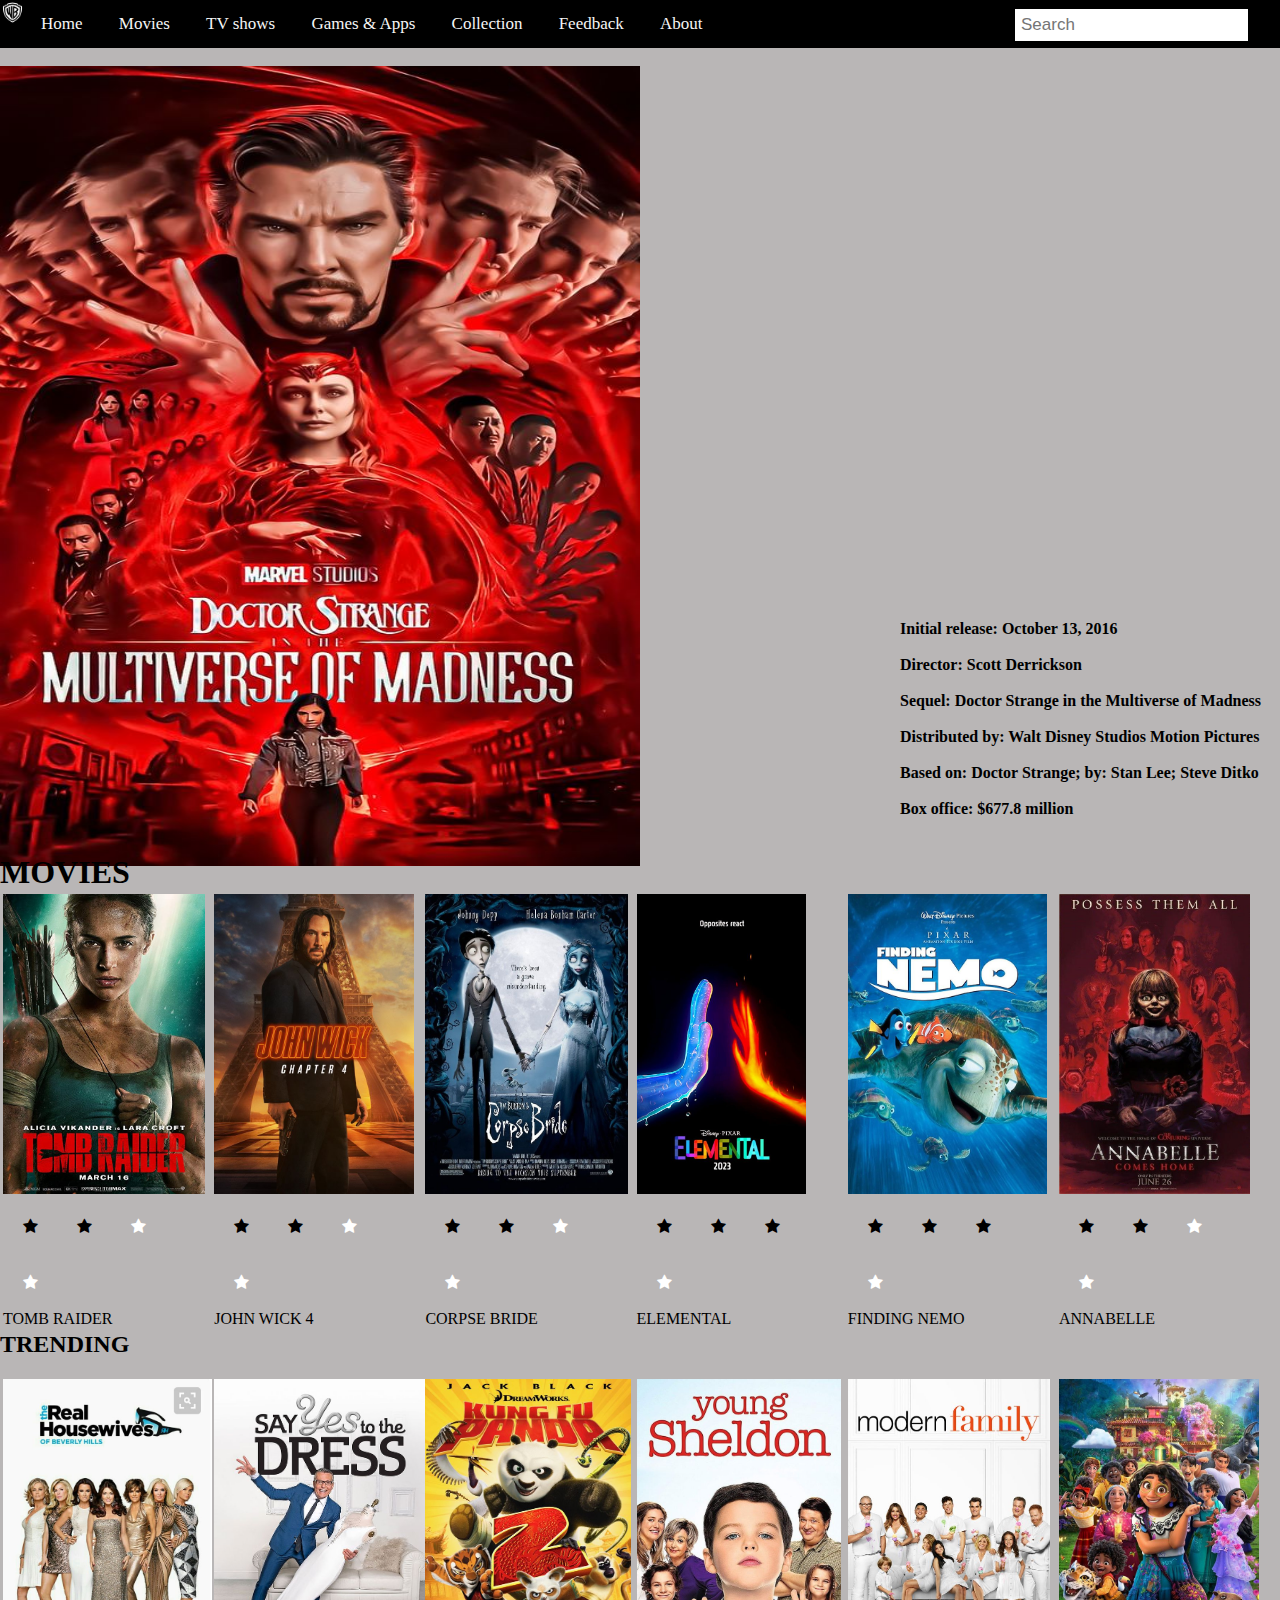
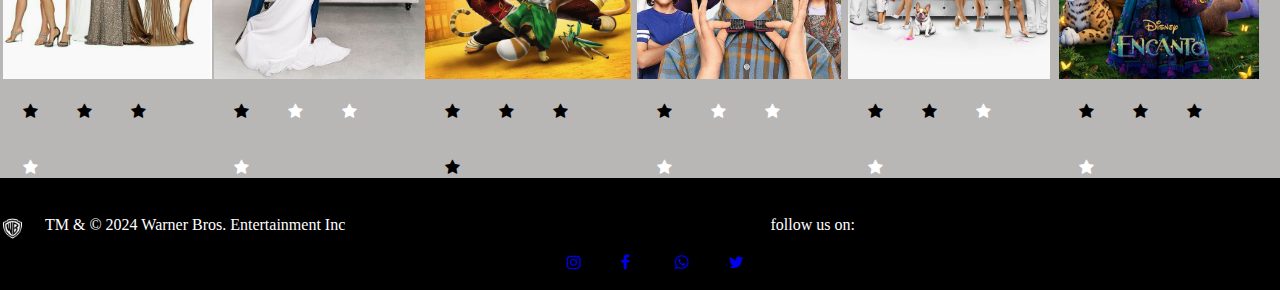
<file: index.html>
<!DOCTYPE html>
<html>
    <head>
        <meta charset="utf-8">
        <meta name="viewport content=width=device-width,intital-scale=2">
        <link rel="stylesheet" href="style.css">
        <title>WARNER Bros</title>

        <header>
          <div class="logo">
            <img src="logos\wb logo.jpg" width="25px" height="25px">
        </div>
            <div class="topnav">
            <a href=index.html>Home</a>
            <a href=movies.html>Movies</a>
            <a href='tv show.html'>TV shows</a>
            <a href=gamesapps.html>Games & Apps</a>
            <a href=collection.html>Collection</a>
            <a href=feedback.html>Feedback</a>
            <a href=about.html>About</a>
            <input type="text" placeholder="Search">
            </div>
        </header>
       <br>
       
    </head>
    <body style="background-color: rgb(185, 182, 182)">
      <div class="top-img">
      <img src="Action\ac7.jpg" width="50%" height="800px">
     <p style="margin-left: 900px; margin-top: -250px;"><b>
         Initial release: October 13, 2016
         <br>
         <br>
         Director: Scott Derrickson
         <br>
         <br>
        Sequel: Doctor Strange in the Multiverse of Madness
        <br>
         <br>
        Distributed by: Walt Disney Studios Motion Pictures
        <br>
         <br>
        Based on: Doctor Strange; by: Stan Lee; Steve Ditko
        <br>
         <br>
        Box office: $677.8 million</b>
        <br>
         <br>
     </p>
      </div>
      <br>
      <h1><b>MOVIES</b></h1>

      <div class="row">
        <div class="clm">
          <figure>
      <img src="Action\ac1.jpg " style="margin-top: -10;">
          <div class="rating">
            <span class="fa fa-star "  ></span>
            <span class="fa fa-star " ></span>
            <span class="fa fa-star  checked"></span>
            <span class="fa fa-star checked"></span>
            
          </div>
          </figure>
          <figcaption>TOMB RAIDER</figcaption>
          
          
     </div>
    
      
     </div>
      
      <div class="row">
        <div class="clm">
          <figure>
      <img src="Action\ac2.jpg">
      <div class="rating">
        <span class="fa fa-star"  ></span>
        <span class="fa fa-star " ></span>
        <span class="fa fa-star checked "></span>
        <span class="fa fa-star checked"></span>
        
      </div>
          </figure>
          <figcaption>JOHN WICK 4</figcaption>
      </div>
      
      <div class="row">
        <div class="clm">
          <figure>
      <img src="Animation\ani3.jpg">
      <div class="rating">
        <span class="fa fa-star "  ></span>
        <span class="fa fa-star " ></span>
        <span class="fa fa-star checked"></span>
        <span class="fa fa-star checked"></span>
        
      </div>
          </figure>
          <figcaption>CORPSE BRIDE</figcaption>
      </div>
     
      <div class="row">
        <div class="clm">
          <figure>
      <img src="Animation\ani4.jpg">
      <div class="rating">
        <span class="fa fa-star "  ></span>
        <span class="fa fa-star " ></span>
        <span class="fa fa-star"></span>
        <span class="fa fa-star checked"></span>
        
      </div>
      </figure>
      <figcaption>ELEMENTAL</figcaption>
      </div>
     
      <div class="row">
        <div class="clm">
          <figure>
      <img src="Animation\ani8.jpg">
      <div class="rating">
        <span class="fa fa-star"></span>
        <span class="fa fa-star "></span>
        <span class="fa fa-star"></span>
        <span class="fa fa-star checked"></span>
        
        
      </div>
          </figure>
          <figcaption>FINDING NEMO</figcaption>
      </div>
      
      <div class="row">
        <div class="clm">
          <figure>
      <img src="Horror\Horro7.jpg">
      <div class="rating">
        <span class="fa fa-star"  ></span>
        <span class="fa fa-star " ></span>
        <span class="fa fa-star checked"></span>
        <span class="fa fa-star checked"></span>
       
        
      </div>
          </figure>
          <figcaption>ANNABELLE</figcaption>
      </div>
      <br>
      <br>
      <br>
      <br>
      <h2><b>TRENDING</b></h2>
      <br>
      <div class="row">
        <div class="clm">
        <figure>
            <img src="Reality\r10.jpg">
            <div class="rating">
              <span class="fa fa-star "  ></span>
              <span class="fa fa-star " ></span>
              <span class="fa fa-star"></span>
              <span class="fa fa-star checked"></span>
            </div>
        </figure>
        <figcaption>TRHWOBH</figcaption>
        </div>
      </div>
      <div class="row">
        <div class="clm">
          <figure>
            <img src="Reality\r5.jpg">
            <div class="rating">
              <span class="fa fa-star "  ></span>
              <span class="fa fa-star checked"></span>
              <span class="fa fa-star checked"></span>
              <span class="fa fa-star checked"></span>
            </div>
          </figure>
          <figcaption>YES TO THE DRESS</figcaption>
        </div>
      </div>
    
      <div class="row">
        <div class="clm">
        <figure>
            <img src="Animation\ani10.jpg">
            <div class="rating">
              <span class="fa fa-star "  ></span>
              <span class="fa fa-star " ></span>
              <span class="fa fa-star"></span>
              <span class="fa fa-star"></span>
            </div>
        </figure>
        <figcaption>KUNG FU PANDA</figcaption>
        </div>
      </div>
    
      <div class="row">
        <div class="clm">
            <figure>
            <img src="tv shows\e2c3294d07c3234e9a22a3554585286e.jpg">
            <div class="rating">
              <span class="fa fa-star"  ></span>
              <span class="fa fa-star checked"></span>
              <span class="fa fa-star checked"></span>
              <span class="fa fa-star checked"></span>
            </div>
            </figure>
            <figcaption>YOUNG SHELDON</figcaption>
        </div>
      </div>
    
      <div class="row">
        <div class="clm">
          <figure>
            <img src="tv shows\1558db1f45d6ac4141b4df9942c21c8b.jpg">
            <div class="rating">
              <span class="fa fa-star "  ></span>
              <span class="fa fa-star " ></span>
              <span class="fa fa-star checked" ></span>
              <span class="fa fa-star checked"></span>
            </div>
          </figure>
          <figcaption>MODERN FAMILY</figcaption>
        </div>
      </div>
    
      <div class="row">
        <div class="clm">
            <figure>
            <img src="Animation\ani1.jpg">
            <div class="rating">
              <span class="fa fa-star "  ></span>
              <span class="fa fa-star " ></span>
              <span class="fa fa-star"></span>
              <span class="fa fa-star checked"></span>
            </div>
            </figure>
            <figcaption>ENCANTO</figcaption>
        </div>
      </div>
</body>
      <br>
 

      <footer style="margin-top: auto;"> 
        <div class="logo">
            <img src="logos\wb logo.jpg" width="25px" height="25px">
            
        </div>
        <div class="footer">
          <p style="float: left; margin-left: 20px;">TM & © 2024 Warner Bros. Entertainment Inc</p><br>
            <p >follow us on:</p>
        
        
        <link rel="stylesheet" href="https://cdnjs.cloudflare.com/ajax/libs/font-awesome/4.7.0/css/font-awesome.min.css">
       <a href="c:\Users\nkweb\Desktop\Assignment WMD codes\ig.jpg" class="fa fa-instagram"></a>
       <a href="c:\Users\nkweb\Desktop\Assignment WMD codes\fb.jpg" class="fa fa-facebook"></a>
       <a href="c:\Users\nkweb\Desktop\Assignment WMD codes\app.jpg" class="fa fa-whatsapp"></a>
       <a href="c:\Users\nkweb\Desktop\Assignment WMD codes\logos\t logo.jpg" class="fa fa-twitter"></a>
        </div>
      </footer>
      





</html>
</file>
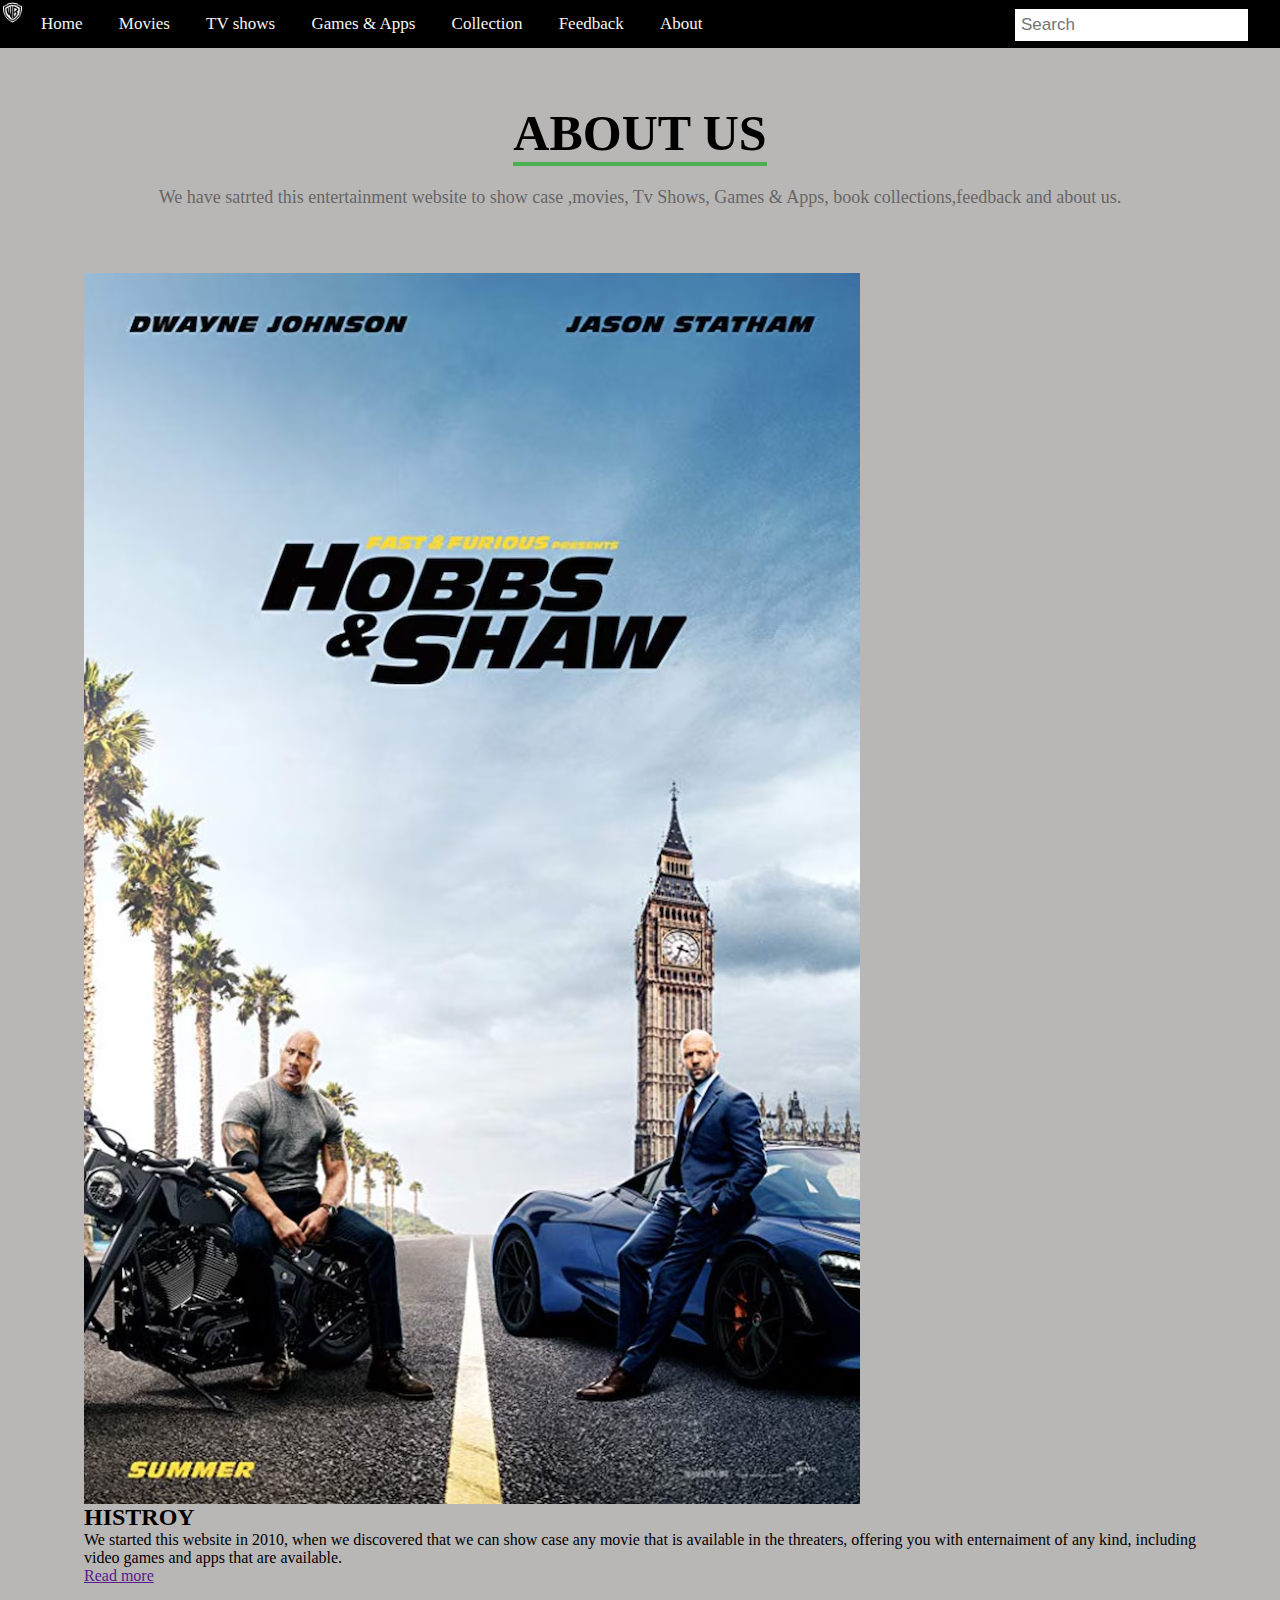
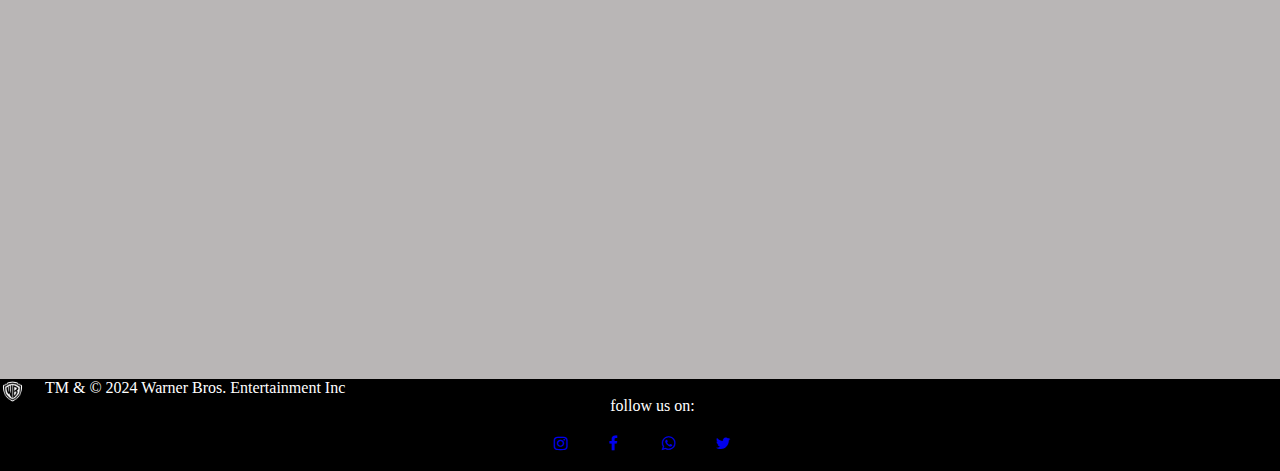
<file: about.html>
<!DOCTYPE html>
<html>
    <head>
        <meta charset="utf-8">
        <meta name="viewport content=width=device-width,intital-scale=2">
        <link rel="stylesheet" href="style.css">
        <title>WARNER Bros</title>

        <header>
            <div class="logo">
              <img src="logos\wb logo.jpg" width="25px" height="25px">
          </div>
          <div class="topnav">
            <a href=index.html>Home</a>
            <a href=movies.html>Movies</a>
            <a href='tv show.html'>TV shows</a>
            <a href=gamesapps.html>Games & Apps</a>
            <a href=collection.html>Collection</a>
            <a href=feedback.html>Feedback</a>
            <a href=about.html>About</a>
            <input type="text" placeholder="Search">
            </div>
          </header>
       <br>
       <br>
       <style>
        .heading{
            width: 90%;
            display: flex;
            justify-content: center;
            align-items: center;
            flex-direction: column;
            text-align: center;
            margin: 20px auto;
        }

        .heading h1{
            font-size: 50px;
            color: #000;
            margin-bottom: 25px;
            position: relative;
        }
        .heading h1::after{
            content: "";
            position: absolute;
            width: 100%;
            height: 4px;
            display: block;
            margin:0 auto;
            background-color: #4caf50;
        }
        .heading p{
            font-size: 18px;
            color: #666;
            margin-bottom: 35px;

        }
        .container{
            width: 90%;
            margin:0 auto;
            padding:10px 20px;
        }
        .about{
            display: flex;
            justify-content: space-between;
            align-items: center;
            flex-wrap: wrap;
        }
        .about-image{
            flex: 1;
            margin-right: 40px;
            overflow: hidden;
        }
        .about-image img{
            max-width: 100%;
            height: auto;
            display: block;
            transition: 0.5s ease;
            
        }
        .about-image:hover img{
            transform: scale(1.2);

        }
        .about-content{
            flex: 1;
        }
        .about-content h2{
            font-size: 23px;
            margin-bottom: 15px;
            color: #333;
            float: right;

        }
        .about-content p{
            font-size: 18px;
            line-height: 1.5;
            color: #666;
        }
        .about-content .read-more{
            display: inline-block;
            padding:10px 20px;
            color: #fff;
            font-size: 19px;
            text-decoration: none;
            border-radius: 25px;
            margin-top: 15px;
            transition: 0.3s ease;
            background-color: #4caf50;
        }
        .about-content .read-more:hover{
            background-color: #3e8e41;
        }
        @media screen and (max-width: 768px) {
           .heading p{
            font-size: 36px;
           } 
           .heading p{
            font-size: 17px;
            margin-bottom: 20px;
           }
           .about{
            padding: 20px;
            flex-direction: column;
           }
           .about-image{
            margin-right: 0px;
            margin-bottom: 20px;
           }
           .about-content p{
            padding: 0px;
            font-size: 16px;
            float: right;
           }
           .about-content .read-more{
            font-size: 16px;
           }
        }






       </style>
    </head>
    <body style="background-color: rgb(185, 182, 182)">
        <div class="heading">
            <h1 ><b>ABOUT US</b></h1>
            <p >We have satrted this entertainment website to show case ,movies, Tv Shows, Games & Apps, book collections,feedback and about us.</p>
        
        </div>
        <div class="container">
            <section class="about">
                <div class="about-image">
                    <img src="slideshow\movie5.avif">

        </div>
        <div class="about-container">
            <h2>HISTROY</h2>
            <p>We started this website in 2010,
                 when we discovered that we can show case any movie that is available in the threaters, 
                offering you with enternaiment of any kind, including video games and apps that are available.
            </p>
            <a href="" class="read-more">Read more</a>
        </div>
            </section>
        </div>



    </body>
    <footer> 
        <div class="logo">
            <img src="logos\wb logo.jpg" width="25px" height="25px">
        </div> 
        <div class="footer">
            <p style="float: left; margin-left: 20px;">TM & © 2024 Warner Bros. Entertainment Inc</p><br>
            <p>follow us on:
            </p>
        
        
        <link rel="stylesheet" href="https://cdnjs.cloudflare.com/ajax/libs/font-awesome/4.7.0/css/font-awesome.min.css">
       <a href="#" class="fa fa-instagram"></a>
       <a href="#" class="fa fa-facebook"></a>
       <a href="#" class="fa fa-whatsapp"></a>
       <a href="#" class="fa fa-twitter"></a>
        </div>
      </footer>
</html>
</file>
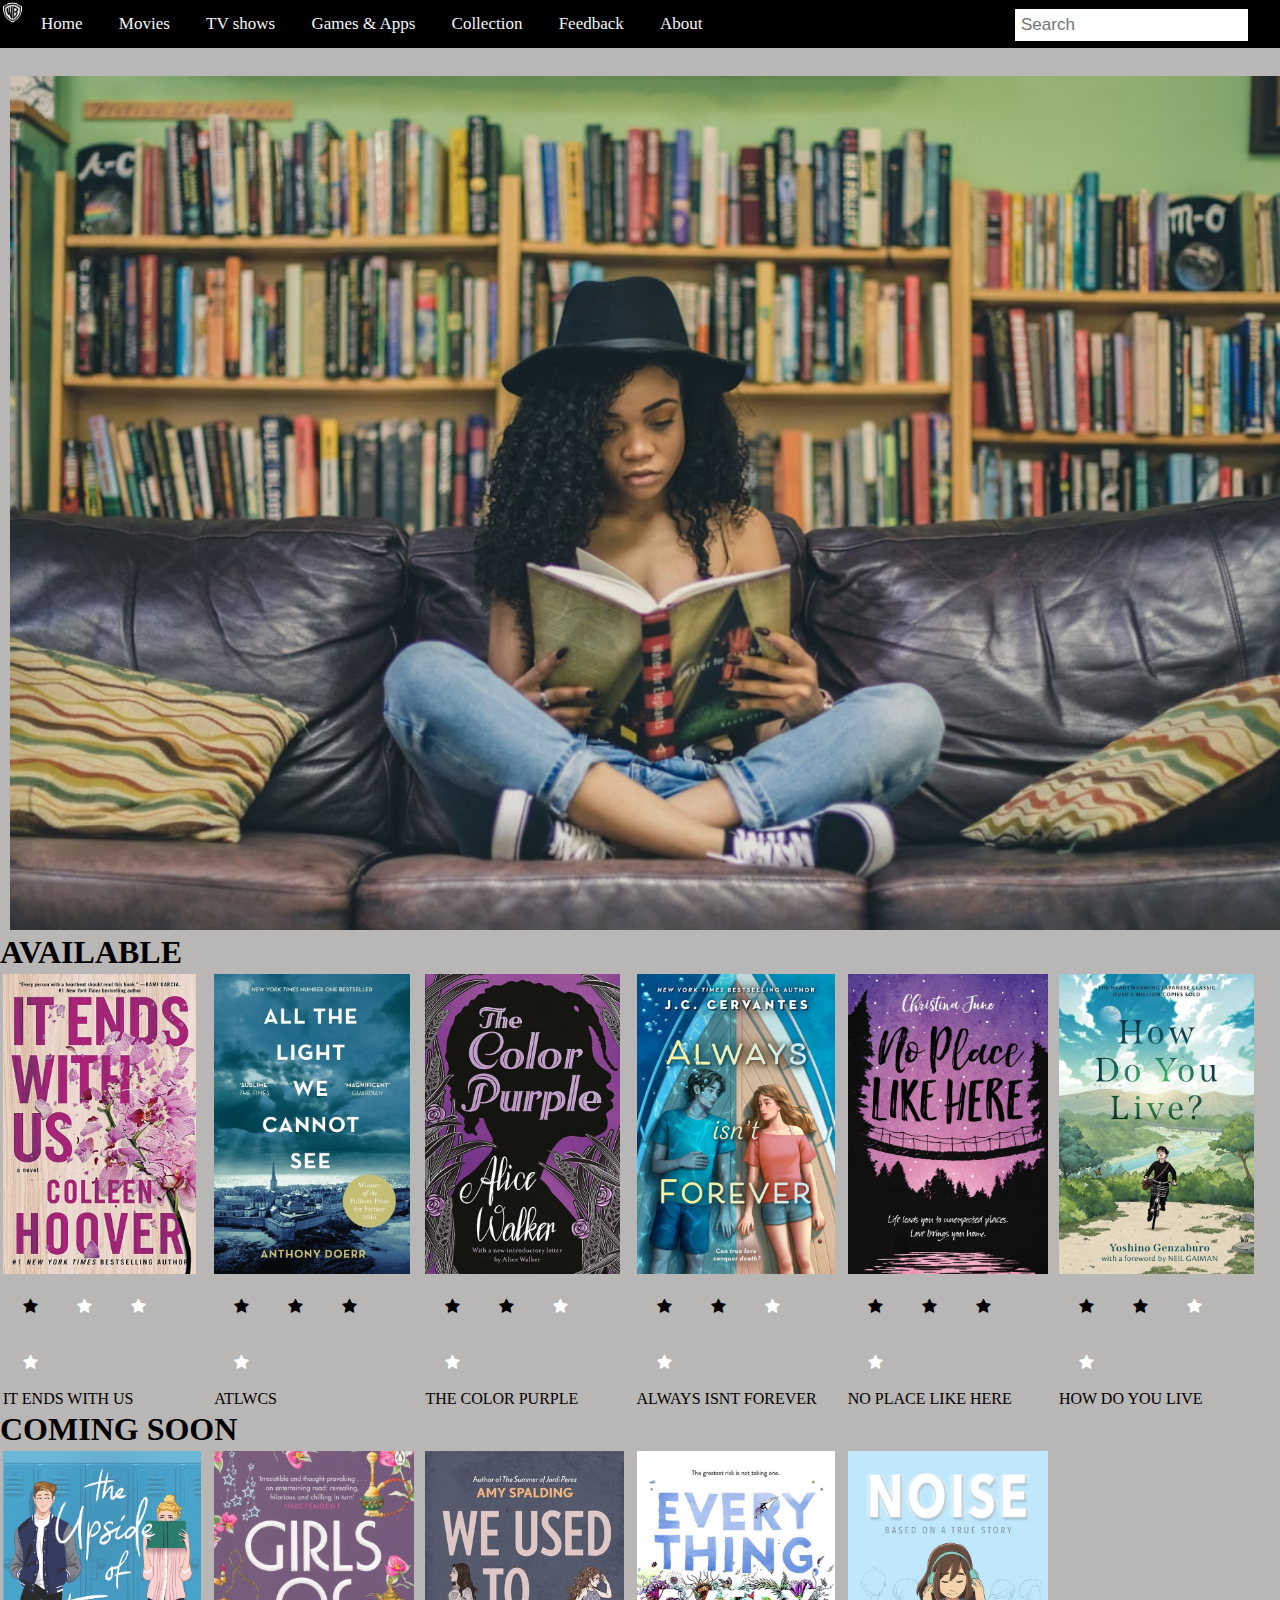
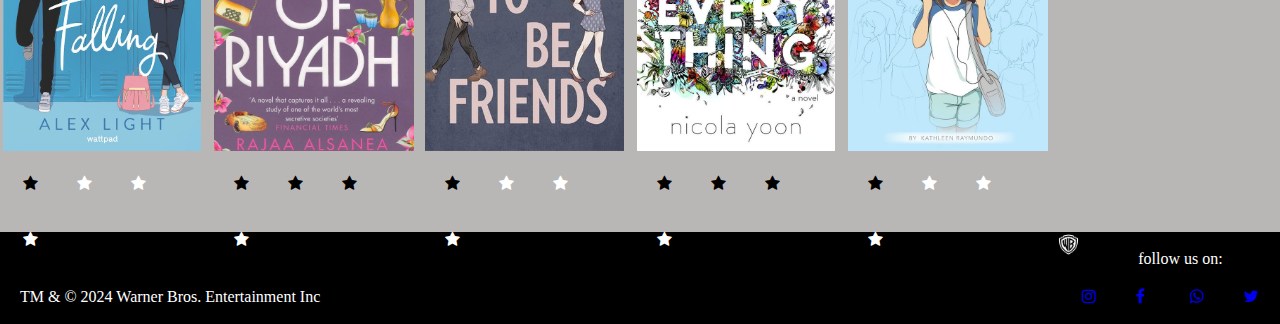
<file: collection.html>
<!DOCTYPE html>
<html>
    <head>
        <meta charset="utf-8">
        <meta name="viewport content=width=device-width,intital-scale=2">
        <link rel="stylesheet" href="style.css">
        <title>WARNER Bros</title>

        <header>
          <div class="logo">
            <img src="logos\wb logo.jpg" width="25px" height="25px">
        </div>
        <div class="topnav">
            <a href=index.html>Home</a>
            <a href=movies.html>Movies</a>
            <a href='tv show.html'>TV shows</a>
            <a href=gamesapps.html>Games & Apps</a>
            <a href=collection.html>Collection</a>
            <a href=feedback.html>Feedback</a>
            <a href=about.html>About</a>
            <input type="text" placeholder="Search">
            </div>
        </header>
       <br>
       
    </head>
<body style="background-color: rgb(185, 182, 182)">
   <img src="Collection\reading.avif" width="100%"  style=" margin-top: 10px; margin-left: 10px; margin-right: 10px;">
<br> 
<h1>AVAILABLE</h1>
    <div class="row">
        <div class="clm">
            <figure>
            <img src="Collection\c1.jpg" >
            <div class="rating">
                <span class="fa fa-star "  ></span>
                <span class="fa fa-star checked" ></span>
                <span class="fa fa-star checked"></span>
                <span class="fa fa-star checked"></span>
                
              </div>
            </figure>
            <figcaption>IT ENDS WITH US</figcaption>
        </div>
    </div>

    <div class="row">
        <div class="clm">
            <figure>
            <img src="Collection\c2.jpg" >
            <div class="rating">
                <span class="fa fa-star "  ></span>
                <span class="fa fa-star " ></span>
                <span class="fa fa-star  "></span>
                <span class="fa fa-star checked"></span>
                
              </div>
            </figure>
            <figcaption>ATLWCS</figcaption>
        </div>
    </div>

    <div class="row">
        <div class="clm">
            <figure>
            <img src="Collection\c3.jpg" >
            <div class="rating">
                <span class="fa fa-star "  ></span>
                <span class="fa fa-star " ></span>
                <span class="fa fa-star checked"></span>
                <span class="fa fa-star checked"></span>
                
              </div>
            </figure>
            <figcaption>THE COLOR PURPLE</figcaption>
        </div>
    </div>

    <div class="row">
        <div class="clm">
            <figure>
            <img src="Collection\c10.jpg" >
            <div class="rating">
                <span class="fa fa-star "  ></span>
                <span class="fa fa-star " ></span>
                <span class="fa fa-star checked"></span>
                <span class="fa fa-star checked"></span>
                
              </div>
            </figure>
            <figcaption>ALWAYS ISNT FOREVER</figcaption>
        </div>
    </div>
    <div class="row">
        <div class="clm">
            <figure>
            <img src="Collection\c6.jpg" >
            <div class="rating">
                <span class="fa fa-star "  ></span>
                <span class="fa fa-star " ></span>
                <span class="fa fa-star "></span>
                <span class="fa fa-star checked"></span>
                
              </div>
            </figure>
            <figcaption>NO PLACE LIKE HERE</figcaption>
        </div>
    </div>

    <div class="row">
        <div class="clm">
            <figure>
            <img src="Collection\c4.jpg" >
            <div class="rating">
                <span class="fa fa-star "  ></span>
                <span class="fa fa-star " ></span>
                <span class="fa fa-star checked"></span>
                <span class="fa fa-star checked"></span>
                
              </div>
            </figure>
            <figcaption>HOW DO YOU LIVE</figcaption>
        </div>
    </div>
    <br>
    <h1>COMING SOON</h1>
    <div class="row">
        <div class="clm">
            <figure>
                <img src="Collection\c5.jpg">
                <div class="rating">
                    <span class="fa fa-star "  ></span>
                    <span class="fa fa-star checked" ></span>
                    <span class="fa fa-star checked"></span>
                    <span class="fa fa-star checked"></span>
                    
                  </div>
            </figure>
            <figcaption>THE UPSIDE OF FALLING</figcaption>
        </div>
    </div>

    <div class="row">
        <div class="clm">
            <figure>
                <img src="Collection\c7.jpg">
                <div class="rating">
                    <span class="fa fa-star "  ></span>
                    <span class="fa fa-star " ></span>
                    <span class="fa fa-star "></span>
                    <span class="fa fa-star checked"></span>
                    
                  </div>
            </figure>
            <figcaption>GIRLS OF RIYADH</figcaption>
        </div>
    </div>

    <div class="row">
        <div class="clm">
            <figure>
                <img src="Collection\c8.jpg">
                <div class="rating">
                    <span class="fa fa-star "  ></span>
                    <span class="fa fa-star checked" ></span>
                    <span class="fa fa-star checked"></span>
                    <span class="fa fa-star checked"></span>
                    
                  </div>
            </figure>
            <figcaption>WE USED TO BE FRIENDS</figcaption>
        </div>
    </div>

    <div class="row">
        <div class="clm">
            <figure>
                <img src="Collection\c9.jpg">
                <div class="rating">
                    <span class="fa fa-star "  ></span>
                    <span class="fa fa-star " ></span>
                    <span class="fa fa-star  "></span>
                    <span class="fa fa-star checked"></span>
                    
                  </div>
            </figure>
            <figcaption>EVERYTHING</figcaption>
        </div>
    </div>
    <div class="row">
        <div class="clm">
            <figure>
                <img src="Collection\c11.jpg">
                <div class="rating">
                    <span class="fa fa-star "  ></span>
                    <span class="fa fa-star checked" ></span>
                    <span class="fa fa-star checked"></span>
                    <span class="fa fa-star checked"></span>
                    
                  </div>
            </figure>
            <figcaption>NOISE</figcaption>
            
                </div>
            </div>
        </div>
    </div>

</body>

<footer>
    <div class="logo">
        <img src="logos\wb logo.jpg" width="25px" height="25px">
    </div> 
    <div class="footer">
        <p style="float: left; margin-left: 20px;">TM & © 2024 Warner Bros. Entertainment Inc</p><br>
        <p>follow us on:
        </p>
    
    
    <link rel="stylesheet" href="https://cdnjs.cloudflare.com/ajax/libs/font-awesome/4.7.0/css/font-awesome.min.css">
   <a href="#" class="fa fa-instagram"></a>
   <a href="#" class="fa fa-facebook"></a>
   <a href="#" class="fa fa-whatsapp"></a>
   <a href="#" class="fa fa-twitter"></a>
    </div>
  </footer>


</html>
</file>
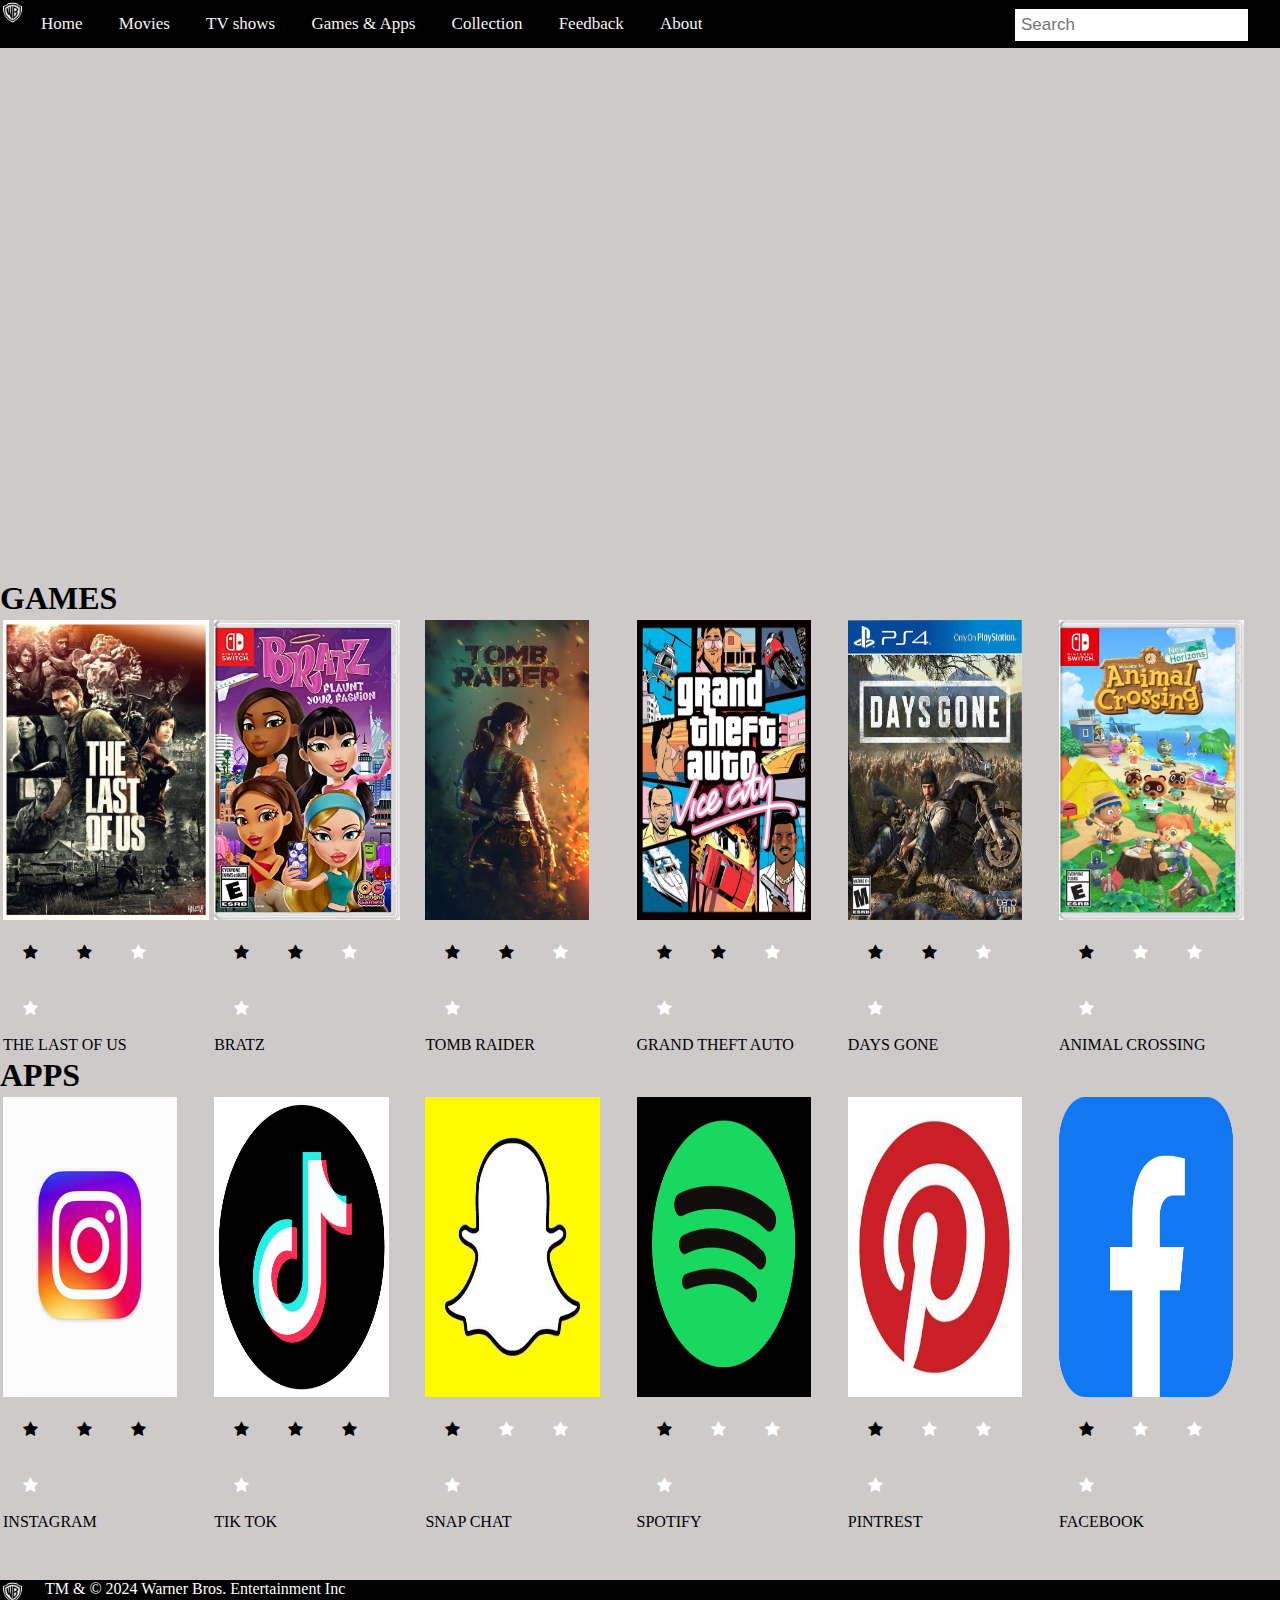
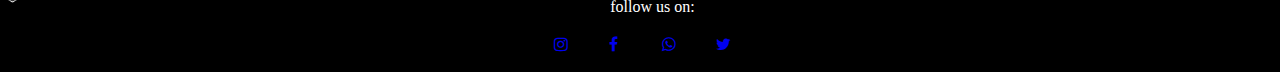
<file: gamesapps.html>
<!DOCTYPE html>
<html>
    <head>
        <meta charset="utf-8">
        <meta name="viewport content=width=device-width,intital-scale=2">
        <link rel="stylesheet" href="style.css">
        <title>WARNER Bros</title>

        <header>
          <div class="logo">
            <img src="logos\wb logo.jpg" width="25px" height="25px">
        </div>
        <div class="topnav">
            <a href=index.html>Home</a>
            <a href=movies.html>Movies</a>
            <a href='tv show.html'>TV shows</a>
            <a href=gamesapps.html>Games & Apps</a>
            <a href=collection.html>Collection</a>
            <a href=feedback.html>Feedback</a>
            <a href=about.html>About</a>
            <input type="text" placeholder="Search">
            </div>
        </header>
       <br>
       
    </head>
    <body style="background-color: rgb(206, 202, 202);">
        <iframe style="margin-top: 10px; margin-right: 10px; margin-left: 10px;" width="100%" height="500px" src="https://www.youtube.com/embed/K-5EdHZ0hBs?si=I9a2bbVo81kiokq3&amp;controls=0" title="YouTube video player" frameborder="0" allow="accelerometer; autoplay; clipboard-write; encrypted-media; gyroscope; picture-in-picture; web-share" referrerpolicy="strict-origin-when-cross-origin" allowfullscreen></iframe>
     <h1>GAMES</h1>
        <div class="row">
            <div class="clm">
                <figure>
                <img src="Games\g1.jpg">
                <div class="rating">
                    <span class="fa fa-star "  ></span>
                    <span class="fa fa-star " ></span>
                    <span class="fa fa-star  checked"></span>
                    <span class="fa fa-star checked"></span>
                    
                  </div>
                </figure>
                <figcaption>THE LAST OF US</figcaption>
            </div>
        </div>

        <div class="row">
            <div class="clm">
                <figure>
                <img src="Games\g2.jpg">
                <div class="rating">
                    <span class="fa fa-star "  ></span>
                    <span class="fa fa-star " ></span>
                    <span class="fa fa-star  checked"></span>
                    <span class="fa fa-star checked"></span>
                    
                  </div>
                </figure>
                <figcaption>BRATZ</figcaption>
            </div>
        </div>

        <div class="row">
            <div class="clm">
                <figure>
                <img src="Games\g3.jpg">
                <div class="rating">
                    <span class="fa fa-star "  ></span>
                    <span class="fa fa-star " ></span>
                    <span class="fa fa-star  checked"></span>
                    <span class="fa fa-star checked"></span>
                    
                  </div>
                </figure>
                <figcaption>TOMB RAIDER</figcaption>
            </div>
        </div>

        <div class="row">
            <div class="clm">
                <figure>
                <img src="Games\g4.jpg" width="85%">
                <div class="rating">
                    <span class="fa fa-star "  ></span>
                    <span class="fa fa-star " ></span>
                    <span class="fa fa-star  checked"></span>
                    <span class="fa fa-star checked"></span>
                    
                  </div>
                </figure>
                <figcaption>GRAND THEFT AUTO</figcaption>
            </div>
        </div>

        <div class="row">
            <div class="clm">
                <figure>
                <img src="Games\g5.jpg"  width="85%">
                <div class="rating">
                    <span class="fa fa-star "  ></span>
                    <span class="fa fa-star " ></span>
                    <span class="fa fa-star  checked"></span>
                    <span class="fa fa-star checked"></span>
                    
                  </div>
                </figure>
                <figcaption>DAYS GONE</figcaption>
            </div>
        </div>

        <div class="row">
            <div class="clm">
                <figure>
                <img src="Games\g6.jpg">
                <div class="rating">
                    <span class="fa fa-star "  ></span>
                    <span class="fa fa-star checked" ></span>
                    <span class="fa fa-star  checked"></span>
                    <span class="fa fa-star checked"></span>
                    
                  </div>
                </figure>
                <figcaption>ANIMAL CROSSING</figcaption>
            </div>
        </div>
        <h1>APPS</h1>
        <div class="row">
            <div class="clm">
                <figure>
                <img src="Apps\a1.jpg" width="85%">
                <div class="rating">
                    <span class="fa fa-star "  ></span>
                    <span class="fa fa-star " ></span>
                    <span class="fa fa-star  "></span>
                    <span class="fa fa-star checked"></span>
                    
                  </div>
                </figure>
                <figcaption>INSTAGRAM</figcaption>
            </div>
        </div>

        <div class="row">
            <div class="clm">
                <figure>
                <img src="Apps\a2.jpg"  width="85%" >
                <div class="rating">
                    <span class="fa fa-star "  ></span>
                    <span class="fa fa-star " ></span>
                    <span class="fa fa-star"></span>
                    <span class="fa fa-star checked"></span>
                    
                  </div>
                </figure>
                <figcaption>TIK TOK</figcaption>
            </div>
        </div>

        <div class="row">
            <div class="clm">
                <figure>
                <img src="Apps\a4.jpg"  width="85%">
                <div class="rating">
                    <span class="fa fa-star "  ></span>
                    <span class="fa fa-star checked " ></span>
                    <span class="fa fa-star  checked"></span>
                    <span class="fa fa-star checked"></span>
                    
                  </div>
                </figure>
                <figcaption>SNAP CHAT</figcaption>
            </div>
        </div>

        <div class="row">
            <div class="clm">
                <figure>
                <img src="Apps\a8.jpg"  width="85%">
                <div class="rating">
                    <span class="fa fa-star "  ></span>
                    <span class="fa fa-star checked " ></span>
                    <span class="fa fa-star  checked"></span>
                    <span class="fa fa-star checked"></span>
                    
                  </div>
                </figure>
                <figcaption>SPOTIFY</figcaption>
            </div>
        </div>

        

        <div class="row">
            <div class="clm">
                <figure>
                <img src="Apps\a5.jpg"  width="85%">
                <div class="rating">
                    <span class="fa fa-star "  ></span>
                    <span class="fa fa-star checked " ></span>
                    <span class="fa fa-star  checked"></span>
                    <span class="fa fa-star checked"></span>
                    
                  </div>
                </figure>
                <figcaption>PINTREST</figcaption>
            </div>
        </div>
        <div class="row">
            <div class="clm">
                <figure>
                <img src="Apps\fb.png"  width="85%">
                <div class="rating">
                    <span class="fa fa-star "  ></span>
                    <span class="fa fa-star checked " ></span>
                    <span class="fa fa-star  checked"></span>
                    <span class="fa fa-star checked"></span>
                    
                  </div>
                </figure>
                <figcaption>FACEBOOK</figcaption>
            </div>
        </div>
    </body>
    <br>
    <br>

<footer style="margin-top: 450px;"> 
    <div class="logo">
        <img src="logos\wb logo.jpg" width="25px" height="25px">
    </div> 
    <div class="footer">
        <p style="float: left; margin-left: 20px;">TM & © 2024 Warner Bros. Entertainment Inc</p><br>
        <p>follow us on:
        </p>
    
    
    <link rel="stylesheet" href="https://cdnjs.cloudflare.com/ajax/libs/font-awesome/4.7.0/css/font-awesome.min.css">
   <a href="#" class="fa fa-instagram"></a>
   <a href="#" class="fa fa-facebook"></a>
   <a href="#" class="fa fa-whatsapp"></a>
   <a href="#" class="fa fa-twitter"></a>
    </div>
  </footer>

   



</html>
</file>
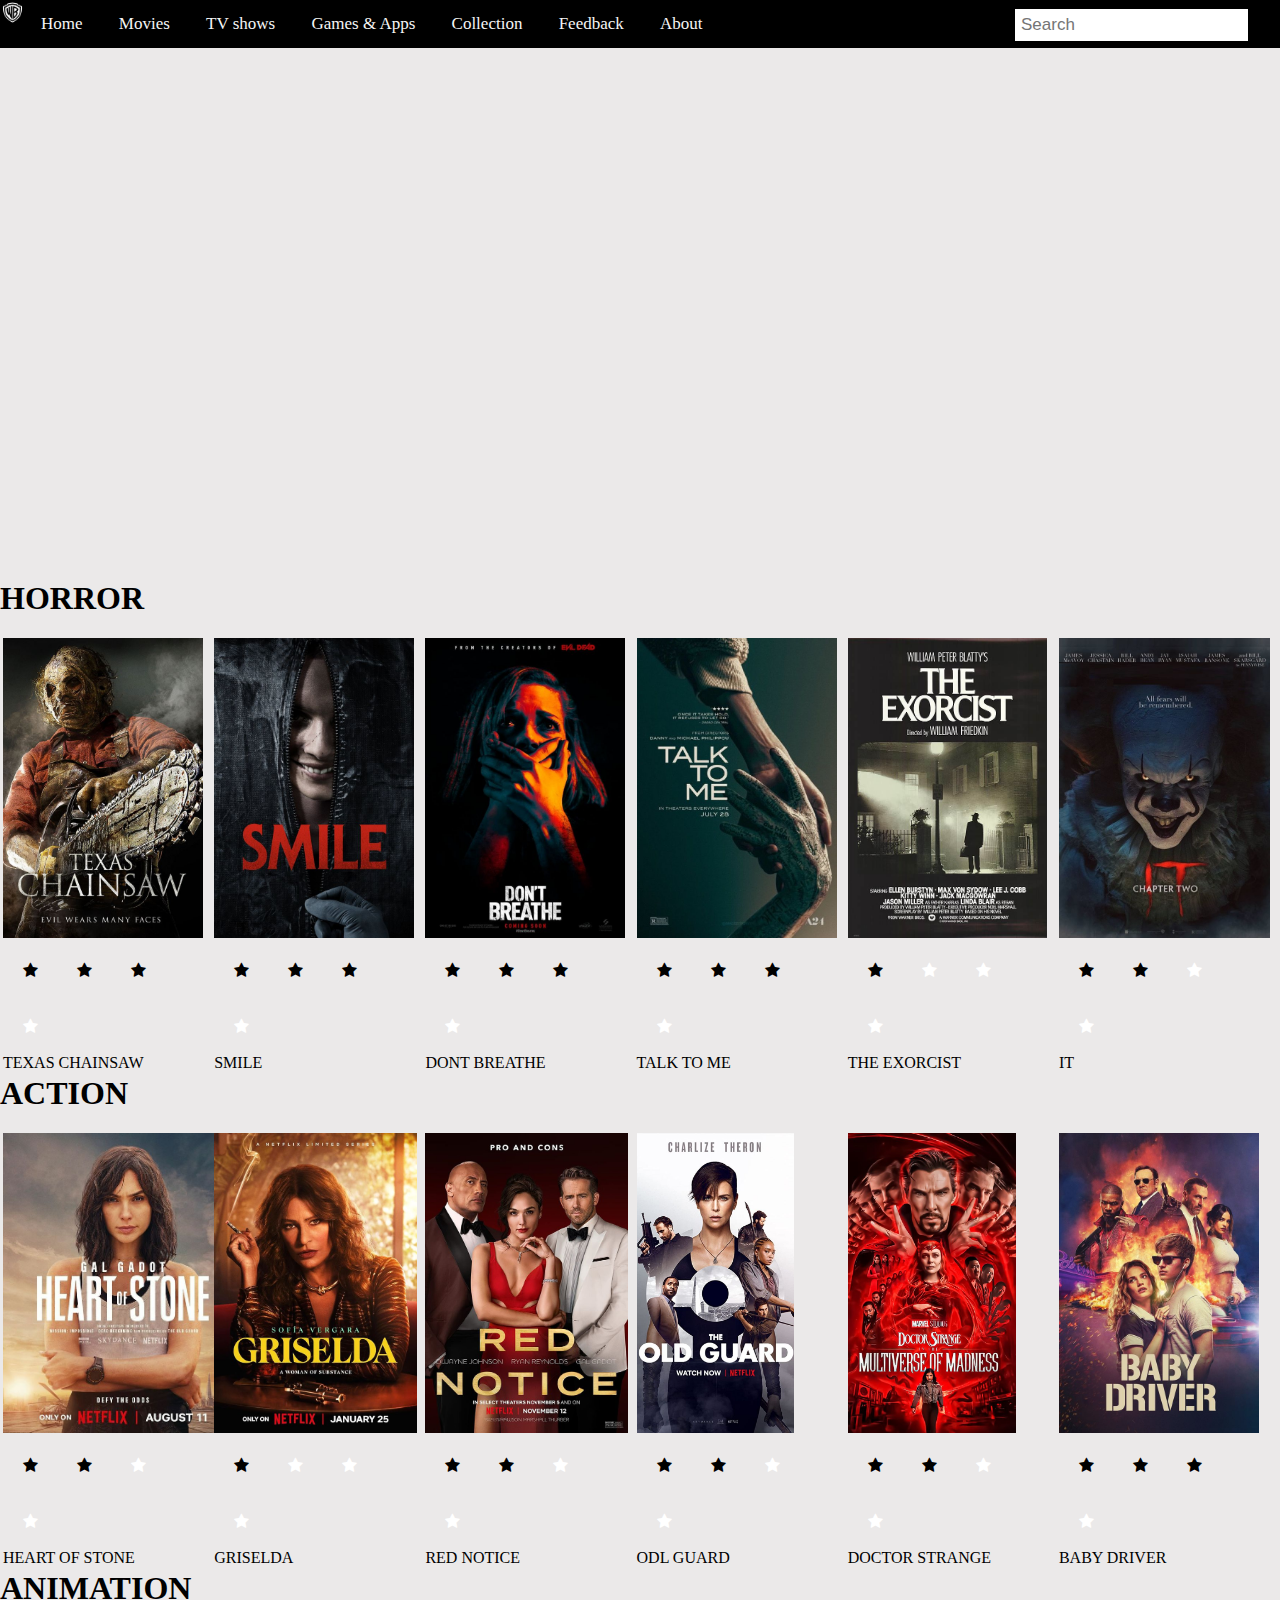
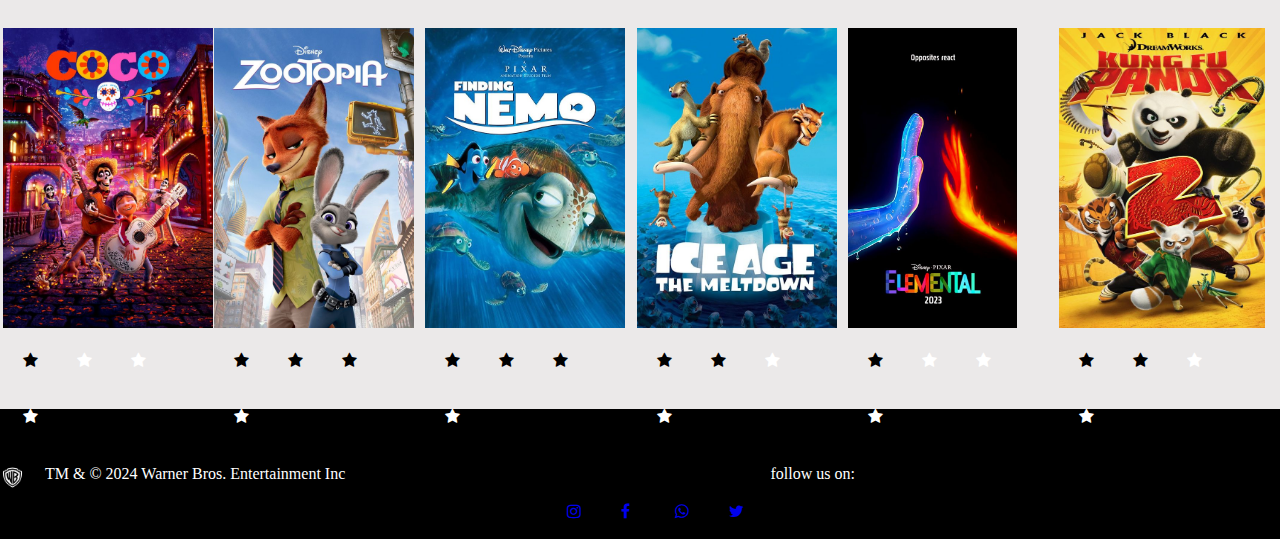
<file: movies.html>
<!DOCTYPE html>
<html>
    <head>
        <meta charset="utf-8">
        <meta name="viewport content=width=device-width,intital-scale=2">
        <link rel="stylesheet" href="style.css">
        <title>WARNER Bros</title>

        <header>
          <div class="logo">
            <img src="logos\wb logo.jpg" width="25px" height="25px">
        </div>
        <div class="topnav">
          <a href=index.html>Home</a>
          <a href=movies.html>Movies</a>
          <a href='tv show.html'>TV shows</a>
          <a href=gamesapps.html>Games & Apps</a>
          <a href=collection.html>Collection</a>
          <a href=feedback.html>Feedback</a>
          <a href=about.html>About</a>
          <input type="text" placeholder="Search">
          </div>
        </header>
       <br>
       
    </head>
<body style="background-color: rgb(235, 233, 233) ;">
  
  <iframe style="margin-top: 10px;margin-left: 10px; margin-right: 10px;" width="100%" height="500PX"  src="https://www.youtube.com/embed/FnCdOQsX5kc?autoplay=1 loop=mrMrLDgJk2eZ4UDa&amp;controls=0" title="YouTube video player" frameborder="0" allow="accelerometer; autoplay; clipboard-write; encrypted-media; gyroscope; picture-in-picture; web-share" referrerpolicy="strict-origin-when-cross-origin" allowfullscreen></iframe>
  

    <h1><b>HORROR</b></h1>
      <br>
      <div class="row">
        <div class="clm">
        <figure>
            <img src="Horror\Horror2.jpg">
            <div class="rating">
              <span class="fa fa-star "  ></span>
              <span class="fa fa-star " ></span>
              <span class="fa fa-star  "></span>
              <span class="fa fa-star checked"></span>
              
            </div>
        </figure>
        <figcaption>TEXAS CHAINSAW</figcaption>
        </div>
      </div>
      <div class="row">
        <div class="clm">
           <figure>
            <img src="Horror\Horror5.jpg">
            <div class="rating">
              <span class="fa fa-star "  ></span>
              <span class="fa fa-star " ></span>
              <span class="fa fa-star "></span>
              <span class="fa fa-star checked"></span>
              
            </div>
           </figure>
           <figcaption>SMILE</figcaption>
        </div>
      </div>

      <div class="row">
        <div class="clm">
         <figure>
            <img src="Horror\Horror7.jpg">
            <div class="rating">
              <span class="fa fa-star "  ></span>
              <span class="fa fa-star " ></span>
              <span class="fa fa-star "></span>
              <span class="fa fa-star checked"></span>
              
            </div>
         </figure>
         <figcaption>DONT BREATHE</figcaption>
        </div>
      </div>

      <div class="row">
        <div class="clm">
         <figure>
            <img src="Horror\Horror8.jpg">
            <div class="rating">
              <span class="fa fa-star "  ></span>
              <span class="fa fa-star " ></span>
              <span class="fa fa-star  "></span>
              <span class="fa fa-star checked"></span>
              
            </div>
         </figure>
         <figcaption>TALK TO ME</figcaption>
        </div>
      </div>

      <div class="row">
        <div class="clm">
            <figure>
  
            <img src="Horror\Horror10.jpg">
            <div class="rating">
              <span class="fa fa-star "  ></span>
              <span class="fa fa-star  checked" ></span>
              <span class="fa fa-star  checked"></span>
              <span class="fa fa-star checked"></span>
              
            </div>
            </figure>
            <figcaption>THE EXORCIST</figcaption>
        </div>
      </div>

      <div class="row">
        <div class="clm">
         <figure>
            <img src="Horror\Horror4.jpg">
            <div class="rating">
              <span class="fa fa-star "  ></span>
              <span class="fa fa-star " ></span>
              <span class="fa fa-star  checked"></span>
              <span class="fa fa-star checked"></span>
              
            </div>
         </figure>
         <figcaption>IT</figcaption>
        </div>
      </div>
      <h1><b>ACTION</b></h1>
      <br>
      <div class="row">
        <div class="clm">
            <figure>
            <img src="Action\ac3.jpg">
            <div class="rating">
              <span class="fa fa-star "  ></span>
              <span class="fa fa-star " ></span>
              <span class="fa fa-star  checked"></span>
              <span class="fa fa-star checked"></span>
              
            </div>
            </figure>
            <figcaption>HEART OF STONE</figcaption>
        </div>
      </div>
      <div class="row">
        <div class="clm">
           <figure>
            <img src="Action\ac4.jpg">
            <div class="rating">
              <span class="fa fa-star "  ></span>
              <span class="fa fa-star checked " ></span>
              <span class="fa fa-star  checked"></span>
              <span class="fa fa-star checked"></span>
              
            </div>
           </figure>
           <figcaption>GRISELDA</figcaption>
        </div>
      </div>

      <div class="row">
        <div class="clm">
          <figure>
            <img src="Action\ac5.jpg">
            <div class="rating">
              <span class="fa fa-star "  ></span>
              <span class="fa fa-star " ></span>
              <span class="fa fa-star  checked"></span>
              <span class="fa fa-star checked"></span>
              
            </div>
          </figure>
          <figcaption>RED NOTICE</figcaption>
        </div>
      </div>
      
      <div class="row">
        <div class="clm">
         <figure>
            <img src="Action\ac6.jpg">
            <div class="rating">
              <span class="fa fa-star "  ></span>
              <span class="fa fa-star " ></span>
              <span class="fa fa-star  checked"></span>
              <span class="fa fa-star checked"></span>
              
            </div>
         </figure>
         <figcaption>ODL GUARD</figcaption>
        </div>
      </div>

      <div class="row">
        <div class="clm">
           <figure>
            <img src="Action\ac7.jpg">
            <div class="rating">
              <span class="fa fa-star "  ></span>
              <span class="fa fa-star " ></span>
              <span class="fa fa-star  checked"></span>
              <span class="fa fa-star checked"></span>
              
            </div>
           </figure>
           <figcaption>DOCTOR STRANGE</figcaption>
        </div>
      </div>

      <div class="row">
        <div class="clm">
         <figure>
            <img src="Action\ac10.jpg">
            <div class="rating">
              <span class="fa fa-star "  ></span>
              <span class="fa fa-star " ></span>
              <span class="fa fa-star "></span>
              <span class="fa fa-star checked"></span>
              
            </div>
         </figure>
         <figcaption>BABY DRIVER</figcaption>
        </div>
      </div>
      <h1><b>ANIMATION</b></h1>
      <br>
      <div class="row">
        <div class="clm">
    <figure>
            <img src="Animation\ani2.jpg">
            <div class="rating">
              <span class="fa fa-star "  ></span>
              <span class="fa fa-star checked " ></span>
              <span class="fa fa-star  checked"></span>
              <span class="fa fa-star checked"></span>
              
            </div>
    </figure>
    <figcaption>COCO</figcaption>
        </div>
      </div>
      <div class="row">
        <div class="clm">
         <figure>
            <img src="Animation\ani5.jpg">
            <div class="rating">
              <span class="fa fa-star "  ></span>
              <span class="fa fa-star " ></span>
              <span class="fa fa-star "></span>
              <span class="fa fa-star checked"></span>
              
            </div>
         </figure>
         <figcaption>ZOOTOPIA</figcaption>
        </div>
      </div>

      <div class="row">
        <div class="clm">
           <figure>
            <img src="Animation\ani8.jpg">
            <div class="rating">
              <span class="fa fa-star "  ></span>
              <span class="fa fa-star " ></span>
              <span class="fa fa-star"></span>
              <span class="fa fa-star checked"></span>
              
            </div>
           </figure>
           <figcaption>FINDING NEMO</figcaption>
        </div>
      </div>
      
      <div class="row">
        <div class="clm">
        <figure>
            <img src="Animation\ani9.jpg">
            <div class="rating">
              <span class="fa fa-star "  ></span>
              <span class="fa fa-star " ></span>
              <span class="fa fa-star  checked"></span>
              <span class="fa fa-star checked"></span>
              
            </div>
        </figure>
        <figcaption>ICE AGE</figcaption>
        </div>
      </div>

      <div class="row">
        <div class="clm">
           <figure>
            <img src="Animation\ani4.jpg">
            <div class="rating">
              <span class="fa fa-star "  ></span>
              <span class="fa fa-star  checked" ></span>
              <span class="fa fa-star  checked"></span>
              <span class="fa fa-star checked"></span>
              
            </div>
           </figure>
           <figcaption>ELEMENTAL</figcaption>
        </div>
      </div>

      <div class="row">
        <div class="clm">
            <figure>
            <img src="Animation\ani10.jpg">
            <div class="rating">
              <span class="fa fa-star "  ></span>
              <span class="fa fa-star " ></span>
              <span class="fa fa-star  checked"></span>
              <span class="fa fa-star checked"></span>
              
            </div>
            </figure>
            <figcaption>KUNGFU PANDA</figcaption>
        </div>
      </div>

    

</body>

<footer>
    <div class="logo">
        <img src="logos\wb logo.jpg" width="25px" height="25px">
    </div> 
    <div class="footer">
      <p style="float: left; margin-left: 20px;">TM & © 2024 Warner Bros. Entertainment Inc</p><br>
        <p>follow us on:
        </p>
    
    
    <link rel="stylesheet" href="https://cdnjs.cloudflare.com/ajax/libs/font-awesome/4.7.0/css/font-awesome.min.css">
   <a href="#" class="fa fa-instagram"></a>
   <a href="#" class="fa fa-facebook"></a>
   <a href="#" class="fa fa-whatsapp"></a>
   <a href="#" class="fa fa-twitter"></a>
    </div>
  </footer>


</html>
</file>
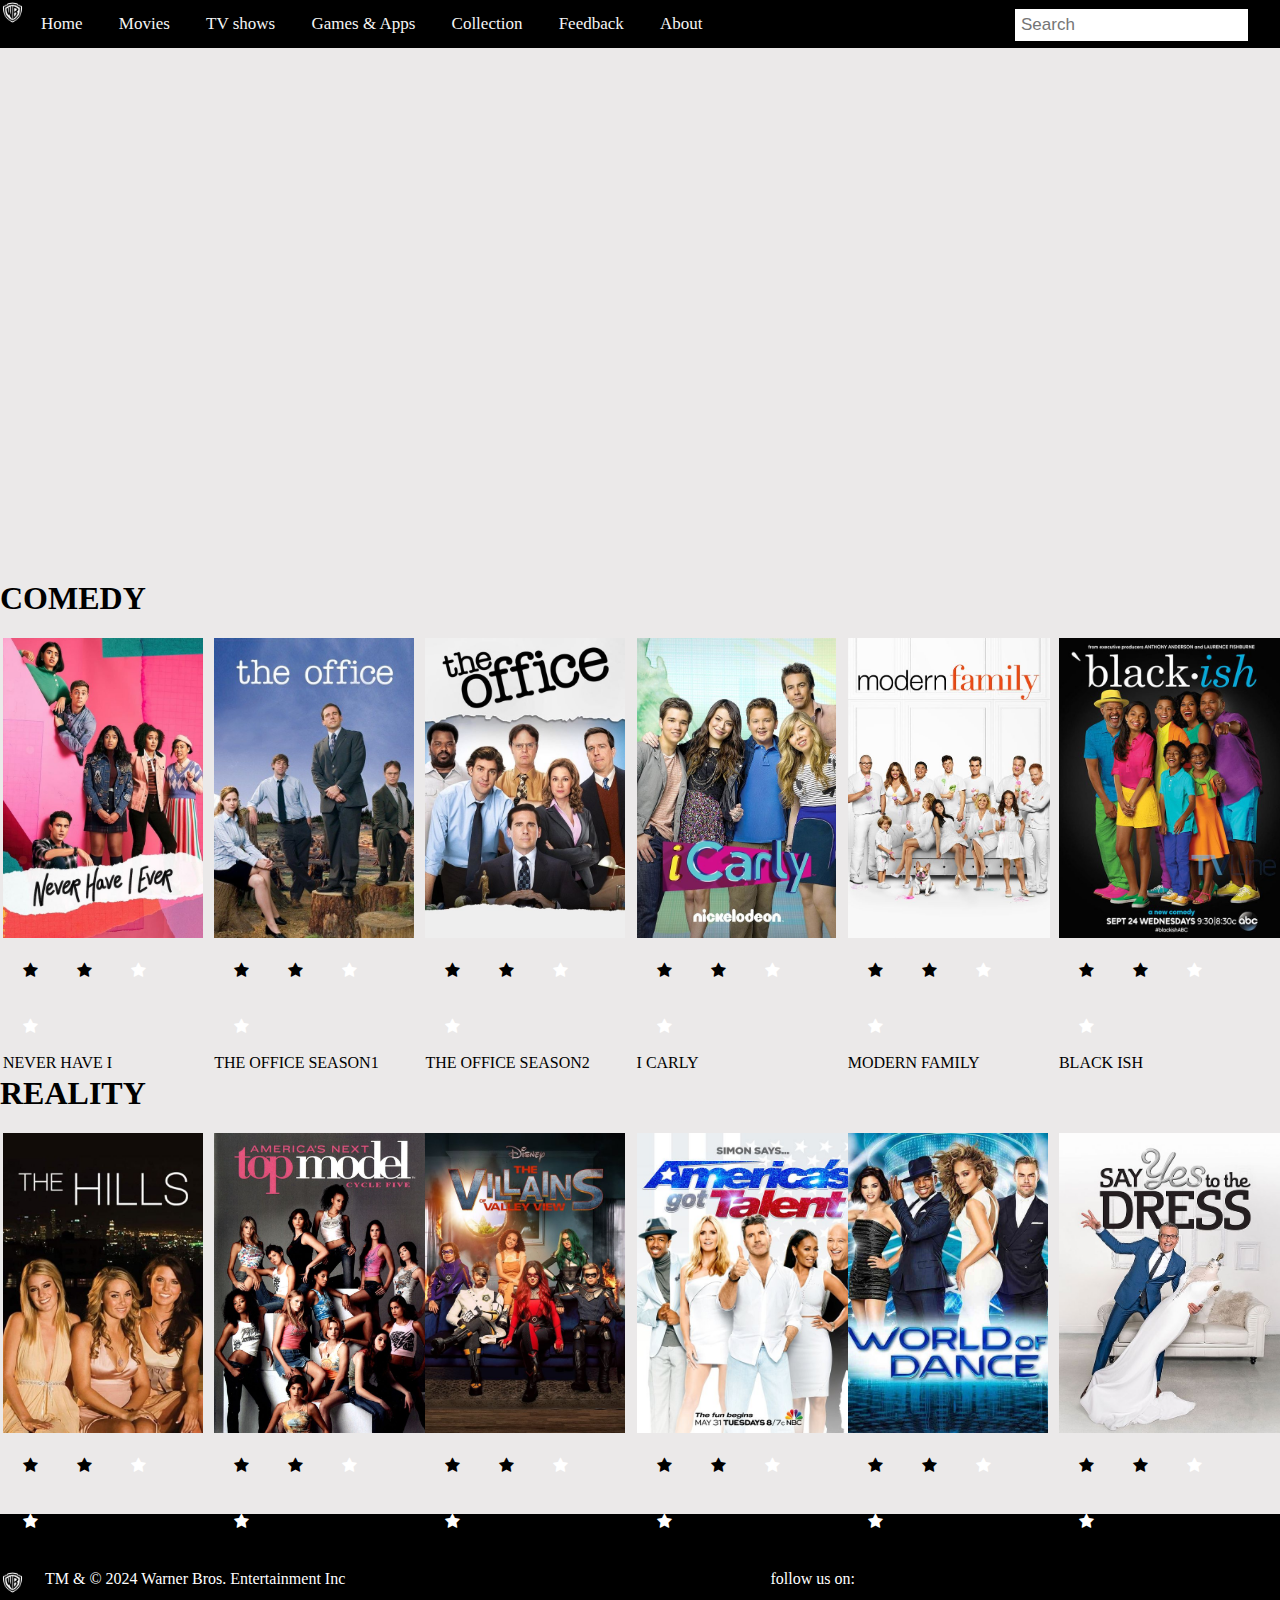
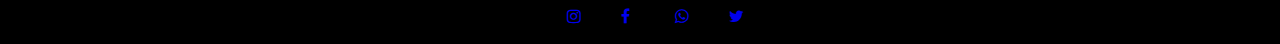
<file: tv show.html>
<!DOCTYPE html>
<html>
    <head>
        <meta charset="utf-8">
        <meta name="viewport content=width=device-width,intital-scale=2">
        <link rel="stylesheet" href="style.css">
        <title>WARNER Bros</title>

        <header>
          <div class="logo">
            <img src="logos\wb logo.jpg" width="25px" height="25px">
        </div>
        <div class="topnav">
          <a href=index.html>Home</a>
          <a href=movies.html>Movies</a>
          <a href='tv show.html'>TV shows</a>
          <a href=gamesapps.html>Games & Apps</a>
          <a href=collection.html>Collection</a>
          <a href=feedback.html>Feedback</a>
          <a href=about.html>About</a>
          <input type="text" placeholder="Search">
          </div>
        </header>
       <br>
       
    </head>
<iframe style="margin-left: 10px; margin-right: 10px; margin-top: 10px;" width="100%" height="500px" src="https://www.youtube.com/embed/g8gb5wBbsGA?si=3bdv1rr4yMbonBGK" title="YouTube video player" frameborder="0" allow="accelerometer; autoplay; clipboard-write; encrypted-media; gyroscope; picture-in-picture; web-share" referrerpolicy="strict-origin-when-cross-origin" allowfullscreen></iframe>
  
<body style="background-color: rgb(235, 233, 233) ;">
    <h1><b>COMEDY</b></h1>
      <br>
      <div class="row">
        <div class="clm">
      <figure>
            <img src="tv shows\37ac4b6c55d56b9611df3b78872ffebc.jpg">
            <div class="rating">
              <span class="fa fa-star "  ></span>
              <span class="fa fa-star " ></span>
              <span class="fa fa-star  checked"></span>
              <span class="fa fa-star checked"></span>
              
            </div>
      </figure>
      <figcaption>NEVER HAVE I</figcaption>
        </div>
      </div>
      <div class="row">
        <div class="clm">
        <figure>
            <img src="tv shows\72b6d7eddd670aaa9fbc4d1466eba9ee.jpg">
            <div class="rating">
              <span class="fa fa-star "  ></span>
              <span class="fa fa-star " ></span>
              <span class="fa fa-star  checked"></span>
              <span class="fa fa-star checked"></span>
              
            </div>
        </figure>
        <figcaption>THE OFFICE SEASON1</figcaption>
        </div>
      </div>

      <div class="row">
        <div class="clm">
      <figure>
            <img src="tv shows\d625d2408071fc6979aa89204596f88f.jpg">
            <div class="rating">
              <span class="fa fa-star "  ></span>
              <span class="fa fa-star " ></span>
              <span class="fa fa-star  checked"></span>
              <span class="fa fa-star checked"></span>
              
            </div>
      </figure>
      <figcaption>THE OFFICE SEASON2</figcaption>
        </div>
      </div>

      <div class="row">
        <div class="clm">
          <figure>
            <img src="tv shows\2cf03cafce68c582dbbad43969ec4b29.jpg">
            <div class="rating">
              <span class="fa fa-star "  ></span>
              <span class="fa fa-star " ></span>
              <span class="fa fa-star  checked"></span>
              <span class="fa fa-star checked"></span>
              
            </div>
          </figure>
          <figcaption>I CARLY</figcaption>
        </div>
      </div>

      <div class="row">
        <div class="clm">
             <figure>
            <img src="tv shows\1558db1f45d6ac4141b4df9942c21c8b.jpg">
            <div class="rating">
              <span class="fa fa-star "  ></span>
              <span class="fa fa-star " ></span>
              <span class="fa fa-star  checked"></span>
              <span class="fa fa-star checked"></span>
              
            </div>
             </figure>
             <figcaption>MODERN FAMILY</figcaption>
        </div>
      </div>

      <div class="row">
        <div class="clm">
            <figure>
            <img src="tv shows\d425e02a48818c584ba9579fc627ec26.jpg">
            <div class="rating">
              <span class="fa fa-star "  ></span>
              <span class="fa fa-star " ></span>
              <span class="fa fa-star  checked"></span>
              <span class="fa fa-star checked"></span>
              
            </div>
            </figure>
            <figcaption>BLACK ISH</figcaption>
        </div>
      </div>

      <h1><b>REALITY</b></h1>
      <br>
      <div class="row">
        <div class="clm">
          <figure>
            <img src="tv shows\330de33a0d0932c0baee1a465c8638bb.jpg">
            <div class="rating">
              <span class="fa fa-star "  ></span>
              <span class="fa fa-star " ></span>
              <span class="fa fa-star  checked"></span>
              <span class="fa fa-star checked"></span>
              
            </div>
          </figure>
          <figcaption>THE HILLS</figcaption>
        </div>
      </div>
      <div class="row">
        <div class="clm">
         <figure>
            <img src="tv shows\77fc04a93a8a4f696b59f97c3e171d59.jpg">
            <div class="rating">
              <span class="fa fa-star "  ></span>
              <span class="fa fa-star " ></span>
              <span class="fa fa-star  checked"></span>
              <span class="fa fa-star checked"></span>
              
            </div>
         </figure>
         <figcaption>TOP MODEL</figcaption>
        </div>
      </div>

      <div class="row">
        <div class="clm">
         <figure>
            <img src="tv shows\7613b5b73573a2f2de3ac75ac443fa12.jpg">
            <div class="rating">
              <span class="fa fa-star "  ></span>
              <span class="fa fa-star " ></span>
              <span class="fa fa-star  checked"></span>
              <span class="fa fa-star checked"></span>
              
            </div>
         </figure>
         <figcaption>HOUSE OF VILLANS</figcaption>
        </div>
      </div>

      <div class="row">
        <div class="clm">
      <figure>
            <img src="tv shows\56733f84919b2ba59750355085e0d233.jpg">
            <div class="rating">
              <span class="fa fa-star "  ></span>
              <span class="fa fa-star " ></span>
              <span class="fa fa-star  checked"></span>
              <span class="fa fa-star checked"></span>
              
            </div>
      </figure>
      <figcaption>AGT</figcaption>
        </div>
      </div>

      <div class="row">
        <div class="clm">
       <figure>
            <img src="tv shows\6a114e76c44594d35f6340e438c739fc.jpg">
            <div class="rating">
              <span class="fa fa-star "  ></span>
              <span class="fa fa-star " ></span>
              <span class="fa fa-star  checked"></span>
              <span class="fa fa-star checked"></span>
              
            </div>
       </figure>
       <figcaption>WORLD DANCE</figcaption>
        </div>
      </div>

      <div class="row">
        <div class="clm">
         <figure>
            <img src="Reality\r5.jpg">
            <div class="rating">
              <span class="fa fa-star "  ></span>
              <span class="fa fa-star " ></span>
              <span class="fa fa-star  checked"></span>
              <span class="fa fa-star checked"></span>
              
            </div>
         </figure>
         <figcaption>YES TO THE DRESS</figcaption>
        </div>
      </div>


</body>

<footer> 
    <div class="logo">
        <img src="logos\wb logo.jpg" width="25px" height="25px">
    </div> 
    <div class="footer">
      <p style="float: left; margin-left: 20px;">TM & © 2024 Warner Bros. Entertainment Inc</p><br>
        <p>follow us on:
        </p>
    
    
    <link rel="stylesheet" href="https://cdnjs.cloudflare.com/ajax/libs/font-awesome/4.7.0/css/font-awesome.min.css">
   <a href="#" class="fa fa-instagram"></a>
   <a href="#" class="fa fa-facebook"></a>
   <a href="#" class="fa fa-whatsapp"></a>
   <a href="#" class="fa fa-twitter"></a>
    </div>
  </footer>


</html>
</file>
<file: style.css>
*{
    margin: 0;
    padding: 0;
    box-sizing: border-box;
    
}
.body{
  background-color: rgb(206, 202, 202);
}
.topnav{
    color: aqua;
    padding: 14px 16px;
    font-size: 17px;
    
  }
  .topnav a:hover{
    background-color:red;
  }
  .topnav a {
    
    color: whitesmoke;
    text-align: center;
    padding: 14px 16px;
    text-decoration: none;
    font-size: 17px;}
    
/* Style the search box inside the navigation bar */
.topnav input[type=text] {
  float: right;
  padding: 6px;
  border: none;
  margin-top: -5px;
  margin-right: 16px;
  font-size: 17px;}

    header{
        background-color:black;
      }
 .footer {
    left: 0;
    bottom: 0;
    width: 100%;
    background-color: black;
    color: white;
    text-align: center;
    margin-bottom: auto;
    margin-top: 30%;
  }
  .logo{
    float: left;
  }
 /* Style all font awesome icons */
.fa {
    padding: 20px;
    font-size: 30px;
    width: 50px;
    text-align: center;
    text-decoration: none;
  }
  
  /* Add a hover effect if you want */
  .fa:hover {
    opacity: 0.7;
  }
  
  .clm{
    float: left;
    width: 16.5%;
    padding: 3px;

  }
  .clm img{
    height: 300px;
  }
  .checked{
    color: black;
  }
  .h1{
    float: left;
    margin: 0;
  }
  .clm{
    float: left;
    width: 16.5%;
    padding: 3px;

  }
  .clm img{
    height: 300px;
  }
  .checked{
    color: black;
  }
  .h1{
    float: left;
    margin: 0;
  }
  .checked{
    color: white;
  }
  .slider-frame{
    overflow: hidden;
    height: 800px;
    width: 1200px;
    margin-left: 360px;
  }
  

 .img-container{
  height: 800px;
  width: 1200px;
  position: relative;
  float: left;
 }
 /*---------END OF ANIMATION PART----------*/
 .fa fa-instagram{
  color: black;
 }
 
 .video{
  width: 100%;
  height: 500px;
  margin-top: 270px;
  margin-bottom: 350px;
  align-content: center;
  float: center;
  margin-left: 350px;
 
 }
</file>
